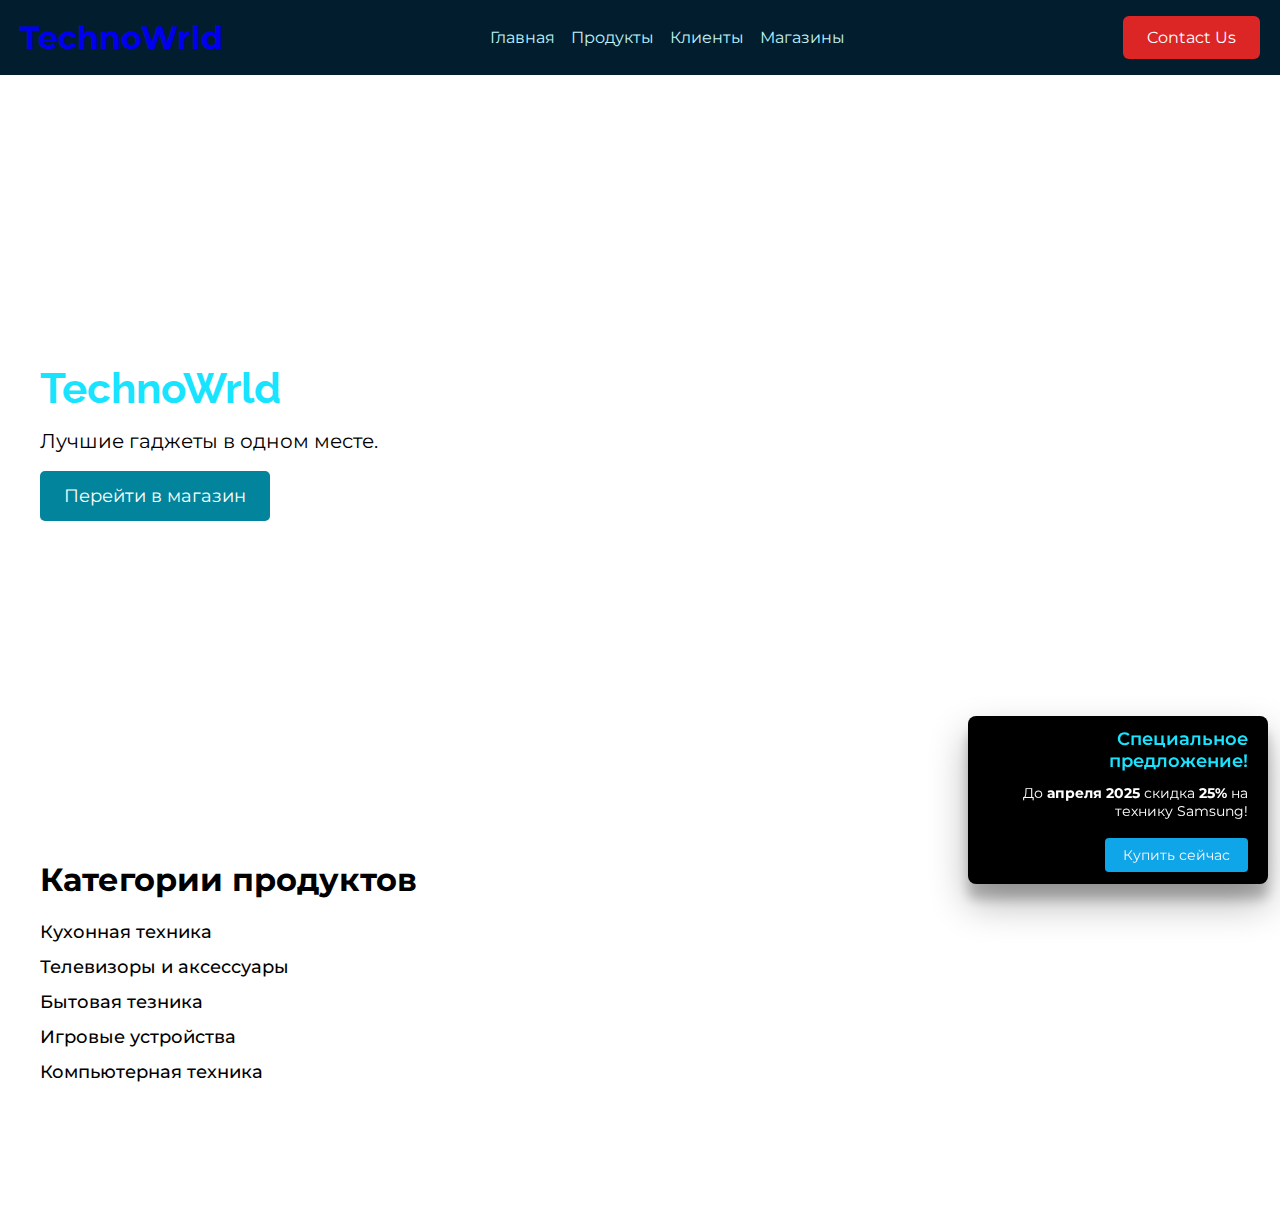
<file: index.html>
<!DOCTYPE html>
<html lang="ru">
  <head>
    <meta charset="UTF-8" />
    <title>Классная работа Nr. 1</title>
    <link rel="preconnect" href="https://fonts.googleapis.com" />
    <link rel="preconnect" href="https://fonts.gstatic.com" crossorigin />
    <link
      href="https://fonts.googleapis.com/css2?family=Montserrat:ital,wght@0,100..900;1,100..900&family=Raleway:ital,wght@0,100..900;1,100..900&display=swap"
      rel="stylesheet"
    />
    <link rel="stylesheet" href="./css/main.css" />
  </head>
  <body style="padding-bottom: 60px">
    <!-- Start Header section -->
    <header>
      <h1><a href="#">TechnoWrld</a></h1>
      <nav>
        <ul>
          <li><a href="#">Главная</a></li>
          <li><a href="#">Продукты</a></li>
          <li><a href="#">Клиенты</a></li>
          <li><a href="#">Магазины</a></li>
        </ul>
      </nav>
      <a href="./pages/contact-page.html" class="contact-btn">Contact Us</a>
    </header>
    <!-- END:Header section -->
    <!-- Start:Hero Section -->
    <section class="hero-section">
      <div class="hero-content">
        <h1>TechnoWrld</h1>
        <p>Лучшие гаджеты в одном месте.</p>
        <a href="#" class="hero-btn">Перейти в магазин</a>
      </div>
    </section>
    <!-- END:Hero Section -->
    <!-- Start:Product Categories Section -->
    <section class="product-categories">
      <h2>Категории продуктов</h2>
      <ul>
        <li>Кухонная техника</li>
        <li>Телевизоры и аксессуары</li>
        <li>Бытовая тезника</li>
        <li>Игровые устройства</li>
        <li>Компьютерная техника</li>
      </ul>
    </section>
    <!-- END:Product Categories Section -->
    <!-- Start: Discount banner -->
    <div class="banner">
      <p class="banner-title">Специальное предложение!</p>
      <p class="banner-content">
        До <strong>апреля 2025</strong> скидка <strong>25%</strong> на технику
        Samsung!
      </p>
      <a href="#shop" class="banner-btn">Купить сейчас</a>
    </div>

    <!-- END: Discount banner -->
  </body>
</html>
</file>
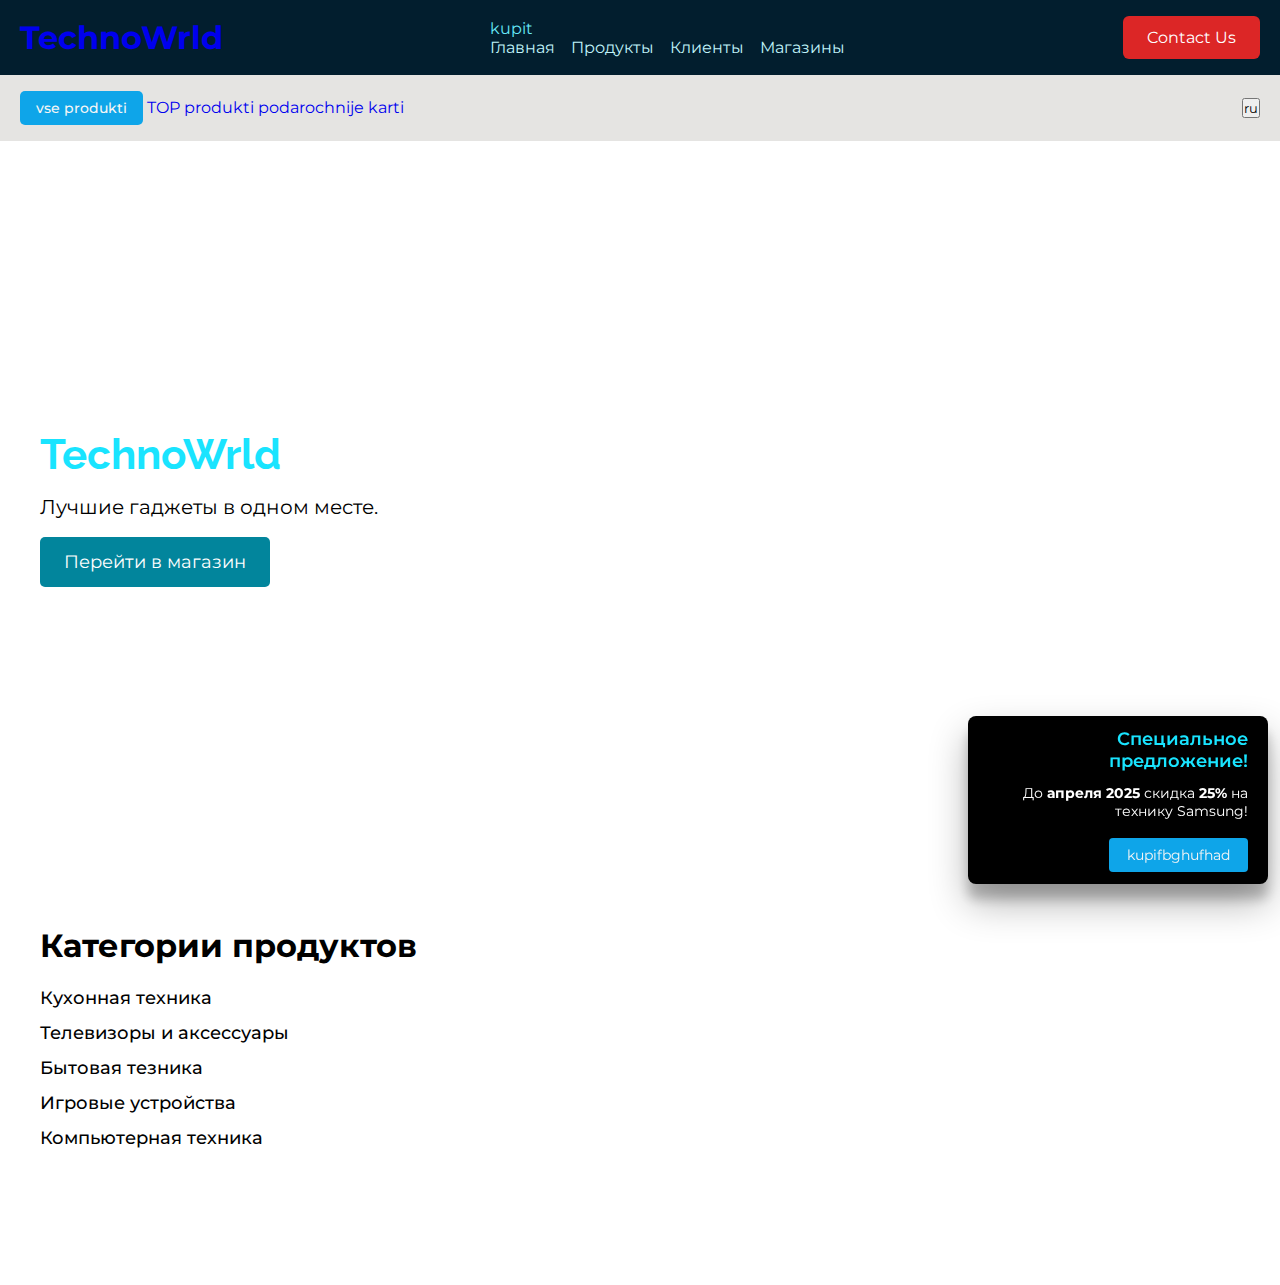
<file: technowrld-first-project/index.html>
<!DOCTYPE html>
<html lang="ru">
  <head>
    <meta charset="UTF-8" />
    <title>Классная работа Nr. 1</title>
    <link rel="preconnect" href="https://fonts.googleapis.com" />
    <link rel="preconnect" href="https://fonts.gstatic.com" crossorigin />
    <link
      href="https://fonts.googleapis.com/css2?family=Montserrat:ital,wght@0,100..900;1,100..900&family=Raleway:ital,wght@0,100..900;1,100..900&display=swap"
      rel="stylesheet"
    />
    <link rel="stylesheet" href="./css/main.css" />
  </head>
  <body style="padding-bottom: 60px">
    <!-- Start Header section -->
    <header class="primary-navbar">
      <h1><a href="#">TechnoWrld</a></h1>
      <nav>
        kupit
        <ul>
          <li><a href="#">Главная</a></li>
          <li><a href="#">Продукты</a></li>
          <li><a href="#">Клиенты</a></li>
          <li><a href="#">Магазины</a></li>
        </ul>
      </nav>
      <a href="./pages/contact-page.html" class="contact-btn">Contact Us</a>
    </header>
    <!-- END:Header section -->
    <!--start: secondary navbar-->
    <div class="secondary-navbar">
      <div class="seconary-main-menu">
        <button class="navbar-menu-btn">vse produkti</button>
        <a href="#">TOP produkti</a>
        <a href="#">podarochnije karti</a>
      </div>
      <div class="secondary helper menu">
        <button class="lang switch">ru</button>
        <ul class="lang-menu">
          <li><a href="#">LV Latviesu</a></li>
          <li><a href="#">GB English</a></li>
          <li><a href="#">DE Duitsc</a></li>
        </ul>
      </div>
    </div>
    <!--end: secondary navbar-->
    <!-- Start:Hero Section -->
    <section class="hero-section">
      <div class="hero-content">
        <h1>TechnoWrld</h1>
        <p>Лучшие гаджеты в одном месте.</p>
        <a href="#" class="hero-btn">Перейти в магазин</a>
      </div>
    </section>
    <!-- END:Hero Section -->

    <!-- Start:Product Categories Section -->
    <section class="product-categories">
      <h2>Категории продуктов</h2>
      <ul>
        <li>Кухонная техника</li>
        <li>Телевизоры и аксессуары</li>
        <li>Бытовая тезника</li>
        <li>Игровые устройства</li>
        <li>Компьютерная техника</li>
      </ul>
    </section>
    <!-- END:Product Categories Section -->
    <!-- Start: Discount banner -->
    <div class="banner">
      <p class="banner-title">Специальное предложение!</p>
      <p class="banner-content">
        До <strong>апреля 2025</strong> скидка <strong>25%</strong> на технику
        Samsung!
      </p>
      <a href="#shop" class="banner-btn">kupifbghufhad</a>
    </div>

    <!-- END: Discount banner -->
    <script src="./js/index.js"></script>
  </body>
</html>
</file>
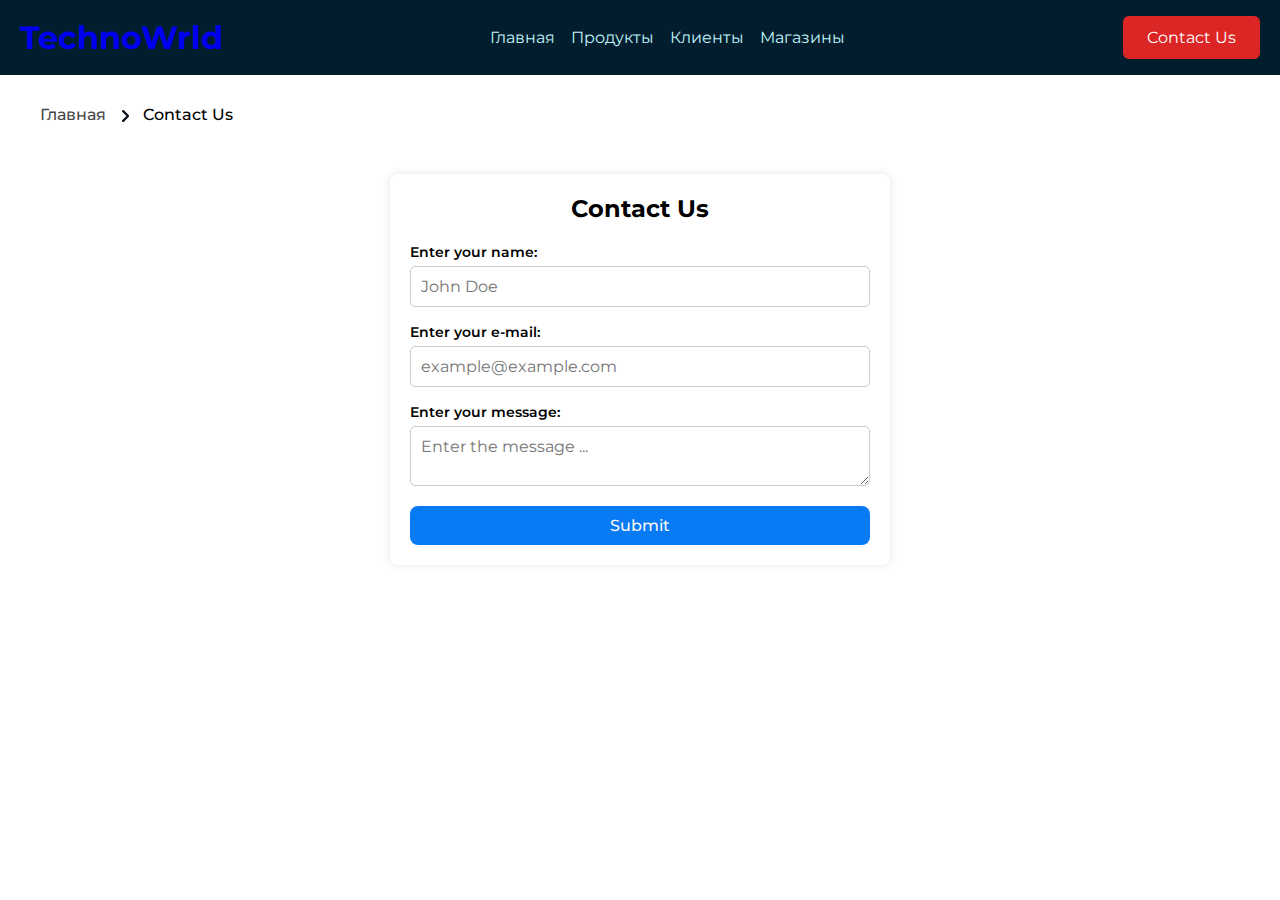
<file: pages/contact-page.html>
<!DOCTYPE html>
<html lang="en">
  <head>
    <meta charset="UTF-8" />
    <meta name="viewport" content="width=device-width, initial-scale=1.0" />
    <title>Contact Us</title>
    <link rel="preconnect" href="https://fonts.googleapis.com" />
    <link rel="preconnect" href="https://fonts.gstatic.com" crossorigin />
    <link
      href="https://fonts.googleapis.com/css2?family=Montserrat:ital,wght@0,100..900;1,100..900&family=Raleway:ital,wght@0,100..900;1,100..900&display=swap"
      rel="stylesheet"
    />
    <link rel="stylesheet" href="../css/main.css" />
    <link rel="stylesheet" href="../css/nav.css" />
  </head>
  <body>
    <!-- Start Header section -->
    <header>
      <h1><a href="../index.html">TechnoWrld</a></h1>
      <nav>
        <ul>
          <li><a href="../index.html">Главная</a></li>
          <li><a href="#">Продукты</a></li>
          <li><a href="#">Клиенты</a></li>
          <li><a href="#">Магазины</a></li>
        </ul>
      </nav>
      <a href="#" class="contact-btn">Contact Us</a>
    </header>
    <!-- END: Header section -->

    <!-- Start: Breadcrumbs -->
    <nav class="breadcrumbs">
      <ul>
        <li>
          <a href="../index.html">Главная</a>
          <svg
            style="
              margin-left: 12px;
              height: 12px;
              vertical-align: middle;
              color: #11161c;
            "
            aria-hidden="true"
            xmlns="http://www.w3.org/2000/svg"
            fill="none"
            viewBox="0 0 6 10"
          >
            <path
              stroke="currentColor"
              stroke-linecap="round"
              stroke-linejoin="round"
              stroke-width="2"
              d="m1 9 4-4-4-4"
            />
          </svg>
        </li>
        <li>Contact Us</li>
      </ul>
    </nav>
    <!-- END: Breadcrumbs -->

    <!-- Start: Contact Form-->
    <div class="contact-form">
      <h2>Contact Us</h2>
      <form>
        <div class="form-group">
          <label for="name">Enter your name:</label>
          <input
            type="text"
            id="name"
            name="name"
            placeholder="John Doe"
            required
          />
        </div>
        <div class="form-group">
          <label for="email">Enter your e-mail:</label>
          <input
            type="email"
            id="email"
            name="email"
            placeholder="example@example.com"
            required
          />
        </div>
        <div class="form-group">
          <label for="message">Enter your message:</label>
          <textarea
            id="message"
            name="message"
            placeholder="Enter the message ..."
            required
          ></textarea>
        </div>
        <button type="submit" class="btn">Submit</button>
      </form>
    </div>
    <!-- END: Contact Form-->
  </body>
</html>
</file>
<file: css/main.css>
*,
*::before,
*::after {
  box-sizing: border-box;
}

* {
  font-family: "Montserrat", serif;
  margin: 0;
  padding: 0;
}

h1 {
  font-family: "Raleway", serif;
}

a {
  text-decoration: none;
}

/* 
primary: #67e8f9, primary darker: #06B6D4, accent: #c0f4fa
background: #021e2e
text color: #212529
red: main: #dc2626,  dark: #991B1B
*/

header {
  background-color: #021e2e;
  color: #67e8f9;
  padding: 16px 20px;
  text-align: left;
  display: flex;
  justify-content: space-between;
  align-items: center;
}

header h1 {
  display: inline-block;
}

header nav {
  display: inline-block;
}

header nav ul {
  list-style-type: none;
  padding: 0;
}

header nav ul li {
  display: inline-block;
  margin-right: 12px;
}

header nav ul li a {
  color: #c0f4fa;
}

header nav ul li a:hover {
  color: #06b6d4;
}

header .contact-btn {
  background: #dc2626;
  color: white;
  padding: 12px 24px;
  border-radius: 6px;
  display: inline-block;
}

header .contact-btn:hover {
  background-color: darkred;
}

.hero-section {
  height: 80vh;
  padding: 40px;
  background-image: url("https://images.unsplash.com/photo-1628116709703-c1c9ad550d36?q=80&w=2071&auto=format&fit=crop&ixlib=rb-4.0.3&ixid=M3wxMjA3fDB8MHxwaG90by1wYWdlfHx8fGVufDB8fHx8fA%3D%3D");
  background-repeat: no-repeat;
  background-attachment: fixed;
  background-size: cover;
  background-position: top ce;
  display: flex;

  align-items: center;
}

.hero-content h1 {
  color: #19e4ff;
  font-size: 42px;
  margin-bottom: 16px;
}

.hero-content p {
  font-size: 20px;
  margin-bottom: 32px;
}

.hero-btn {
  background: #02859c;
  color: white;
  padding: 14px 24px;
  text-decoration: none;
  font-size: 18px;
  border-radius: 5px;
}

.product-categories {
  padding: 20px;
  max-width: 1240px;
  margin: 45px auto;
}

.product-categories h2 {
  font-size: 32px;
}

.product-categories ul {
  list-style-type: none;
  padding: 0;
  margin-top: 20px;
}

.product-categories ul li {
  font-size: 18px;
  line-height: 27px;
  font-weight: 500;
  margin-bottom: 8px;
}

/* https://getcssscan.com/css-box-shadow-examples */
.banner {
  background: black;
  padding: 12px 20px;
  color: white;
  width: 300px;
  text-align: right;
  position: fixed;
  bottom: 16px;
  right: 12px;
  border-radius: 8px;
  box-shadow: rgba(0, 0, 0, 0.3) 0px 19px 38px,
    rgba(0, 0, 0, 0.22) 0px 15px 12px;
}

.banner-title {
  font-size: 18px;
  color: #19e4ff;
  font-weight: 600;
}

.banner-content {
  margin-top: 12px;
  margin-bottom: 18px;
  font-size: 14px;
}

.banner .banner-btn {
  background: #0ea5e9;
  color: whitesmoke;
  padding: 8px 18px;
  font-size: 14px;
  border-radius: 4px;
  display: inline-block;
}

.banner .banner-btn:hover {
  background-color: #0284c7;
}

.contact-form {
  width: 100%;
  max-width: 500px;
  padding: 20px;
  margin: 50px auto;
  border-radius: 8px;
  box-shadow: 0 0 10px rgba(0, 0, 0, 0.1);
}

.contact-form h2 {
  text-align: center;
  margin-bottom: 20px;
}

.contact-form .form-group {
  margin-bottom: 16px;
}

.contact-form label {
  display: block;
  font-weight: 600;
  margin-bottom: 5px;
  font-size: 14px;
}

.contact-form input,
textarea {
  width: 100%;
  padding: 10px;
  border: 1px solid #ccc;
  border-radius: 5px;
  font-size: 16px;
}

.contact-form .btn {
  width: 100%;
  background: #087af4;
  color: whitesmoke;
  border: none;
  padding: 10px;
  font-size: 16px;
  font-weight: 500;
  cursor: pointer;
  border-radius: 8px;
}

.contact-form .btn:hover {
  background: #0360c3;
}
</file>
<file: technowrld-first-project/css/main.css>
*,
*::before,
*::after {
  box-sizing: border-box;
}

* {
  font-family: "Montserrat", serif;
  margin: 0;
  padding: 0;
}

h1 {
  font-family: "Raleway", serif;
}

a {
  text-decoration: none;
}

/* 
primary: #67e8f9, primary darker: #06B6D4, accent: #c0f4fa
background: #021e2e
text color: #212529
red: main: #dc2626,  dark: #991B1B
*/

header {
  background-color: #021e2e;
  color: #67e8f9;
  padding: 16px 20px;
  text-align: left;
  display: flex;
  justify-content: space-between;
  align-items: center;
}

header h1 {
  display: inline-block;
}

header nav {
  display: inline-block;
}

header nav ul {
  list-style-type: none;
  padding: 0;
}

header nav ul li {
  display: inline-block;
  margin-right: 12px;
}

header nav ul li a {
  color: #c0f4fa;
}

header nav ul li a:hover {
  color: #06b6d4;
}

header .contact-btn {
  background: #dc2626;
  color: white;
  padding: 12px 24px;
  border-radius: 6px;
  display: inline-block;
}

header .contact-btn:hover {
  background-color: darkred;
}
.secondary-navbar {
  display: flex;
  justify-content: space-between;
  align-items: center;
  padding: 16px 20px;
  background: #e5e4e2;
}

.secondary-main-menu {
  display: flex;
  align-items: center;
  gap: 16px;
}

.navbar-menu-btn {
  background: #0ea5e9;
  color: whitesmoke;
  font-size: 14px;
  font-weight: 500;
  border: none;
  padding: 8px 16px;
  border-radius: 5px;
  cursor: pointer;
}

.navbar-menu-btn:hover {
  background: #0284c7;
}

.secondary-helper-menu {
  position: relative;
}

.lang-switch {
  font-size: 14px;
  font-weight: 500;
  border: none;
  background: transparent;
  cursor: pointer;
}

.lang-switch:hover {
  color: #1f1f1f;
}

.lang-menu {
  position: absolute;
  top: 100%;
  right: 0;
  display: none;
  flex-direction: column;
  align-items: start;
  gap: 8px;
  background: white;
  padding: 8px 12px;
  list-style-type: none;
  border: 1px solid #ddd;
  border-radius: 5px;
  box-shadow: 0 4px 6px rgba(0, 0, 0, 0.1);
  max-width: 150px;
  z-index: 10;
  margin: 5px 0 0 0;
}

.lang-menu.show {
  display: flex;
}

.lang-menu li {
  padding: 0;
}

.lang-menu a {
  text-decoration: none;
  color: #333;
}

.hero-section {
  height: 80vh;
  padding: 40px;
  background-image: url("https://images.unsplash.com/photo-1628116709703-c1c9ad550d36?q=80&w=2071&auto=format&fit=crop&ixlib=rb-4.0.3&ixid=M3wxMjA3fDB8MHxwaG90by1wYWdlfHx8fGVufDB8fHx8fA%3D%3D");
  background-repeat: no-repeat;
  background-attachment: fixed;
  background-size: cover;
  background-position: top ce;
  display: flex;

  align-items: center;
}

.hero-content h1 {
  color: #19e4ff;
  font-size: 42px;
  margin-bottom: 16px;
}

.hero-content p {
  font-size: 20px;
  margin-bottom: 32px;
}

.hero-btn {
  background: #02859c;
  color: white;
  padding: 14px 24px;
  text-decoration: none;
  font-size: 18px;
  border-radius: 5px;
}

.product-categories {
  padding: 20px;
  max-width: 1240px;
  margin: 45px auto;
}

.product-categories h2 {
  font-size: 32px;
}

.product-categories ul {
  list-style-type: none;
  padding: 0;
  margin-top: 20px;
}

.product-categories ul li {
  font-size: 18px;
  line-height: 27px;
  font-weight: 500;
  margin-bottom: 8px;
}

/* https://getcssscan.com/css-box-shadow-examples */
.banner {
  background: black;
  padding: 12px 20px;
  color: white;
  width: 300px;
  text-align: right;
  position: fixed;
  bottom: 16px;
  right: 12px;
  border-radius: 8px;
  box-shadow: rgba(0, 0, 0, 0.3) 0px 19px 38px,
    rgba(0, 0, 0, 0.22) 0px 15px 12px;
}

.banner-title {
  font-size: 18px;
  color: #19e4ff;
  font-weight: 600;
}

.banner-content {
  margin-top: 12px;
  margin-bottom: 18px;
  font-size: 14px;
}

.banner .banner-btn {
  background: #0ea5e9;
  color: whitesmoke;
  padding: 8px 18px;
  font-size: 14px;
  border-radius: 4px;
  display: inline-block;
}

.banner .banner-btn:hover {
  background-color: #0284c7;
}

.contact-form {
  width: 100%;
  max-width: 500px;
  padding: 20px;
  margin: 50px auto;
  border-radius: 8px;
  box-shadow: 0 0 10px rgba(0, 0, 0, 0.1);
}

.contact-form h2 {
  text-align: center;
  margin-bottom: 20px;
}

.contact-form .form-group {
  margin-bottom: 16px;
}

.contact-form label {
  display: block;
  font-weight: 600;
  margin-bottom: 5px;
  font-size: 14px;
}

.contact-form input,
textarea {
  width: 100%;
  padding: 10px;
  border: 1px solid #ccc;
  border-radius: 5px;
  font-size: 16px;
}

.contact-form .btn {
  width: 100%;
  background: #087af4;
  color: whitesmoke;
  border: none;
  padding: 10px;
  font-size: 16px;
  font-weight: 500;
  cursor: pointer;
  border-radius: 8px;
}

.contact-form .btn:hover {
  background: #0360c3;
}
</file>
<file: css/nav.css>
.breadcrumbs {
  max-width: 1200px;
  margin: 30px auto;
}

.breadcrumbs ul {
  list-style-type: none;
  padding: 0;
  margin: 0;
}

.breadcrumbs li {
  display: inline;
  margin-right: 10px;
  font-size: 16px;
  font-weight: 500;
}

.breadcrumbs li a {
  text-decoration: none;
  color: rgb(73, 73, 73);
}

.breadcrumbs li a:hover {
  color: rgb(32, 99, 206);
}
</file>
